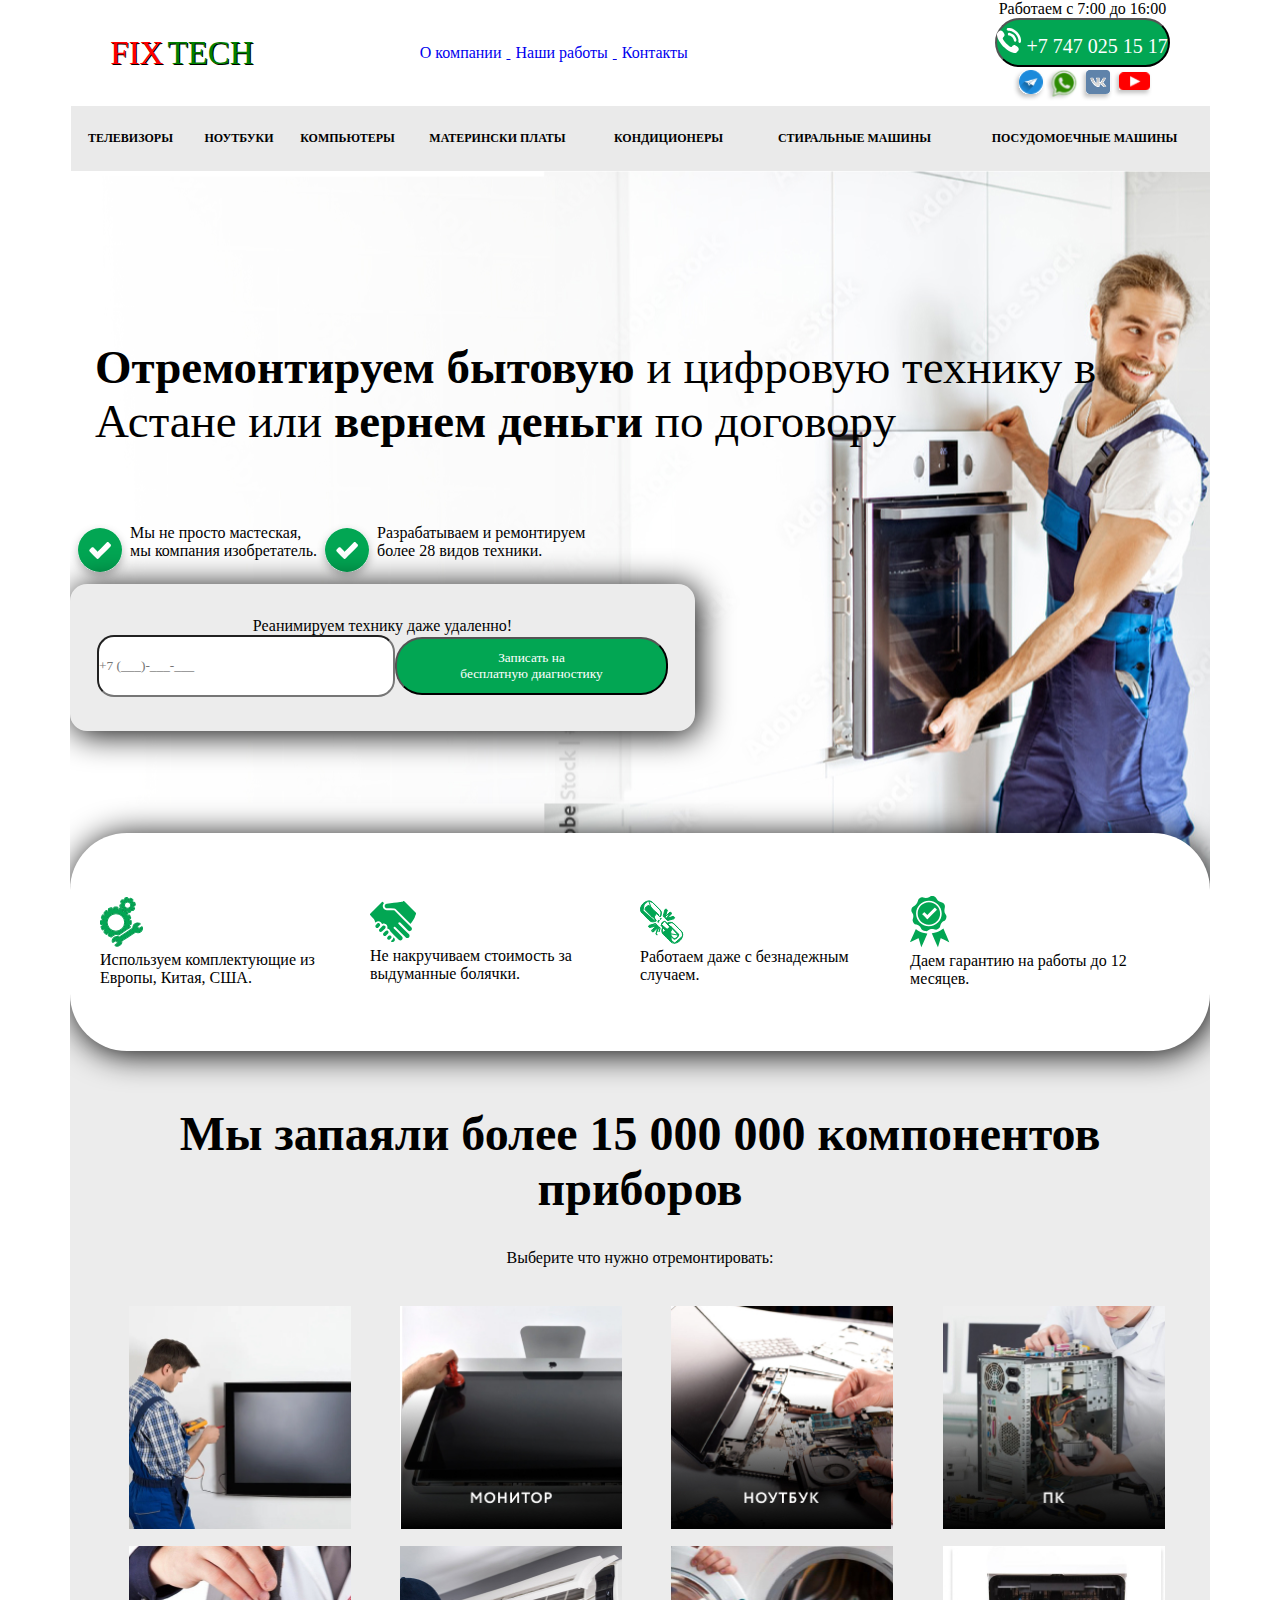
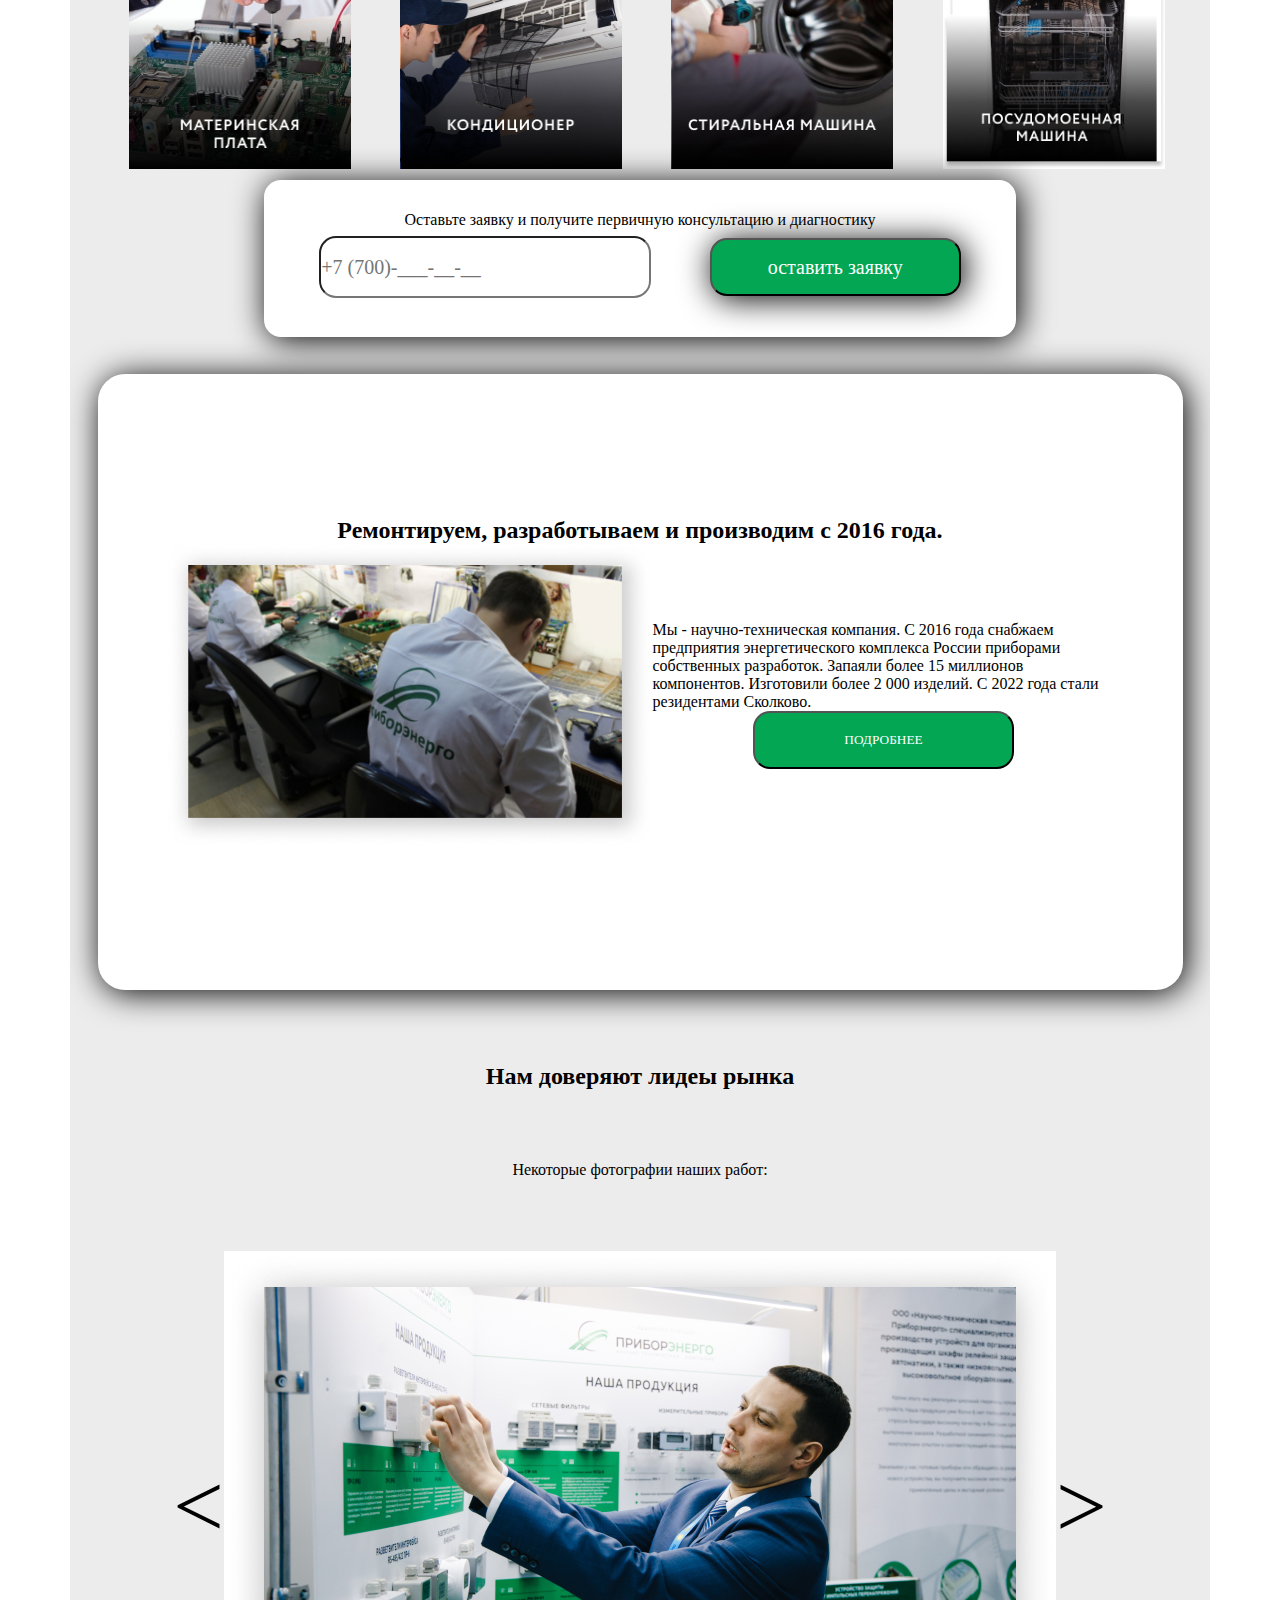
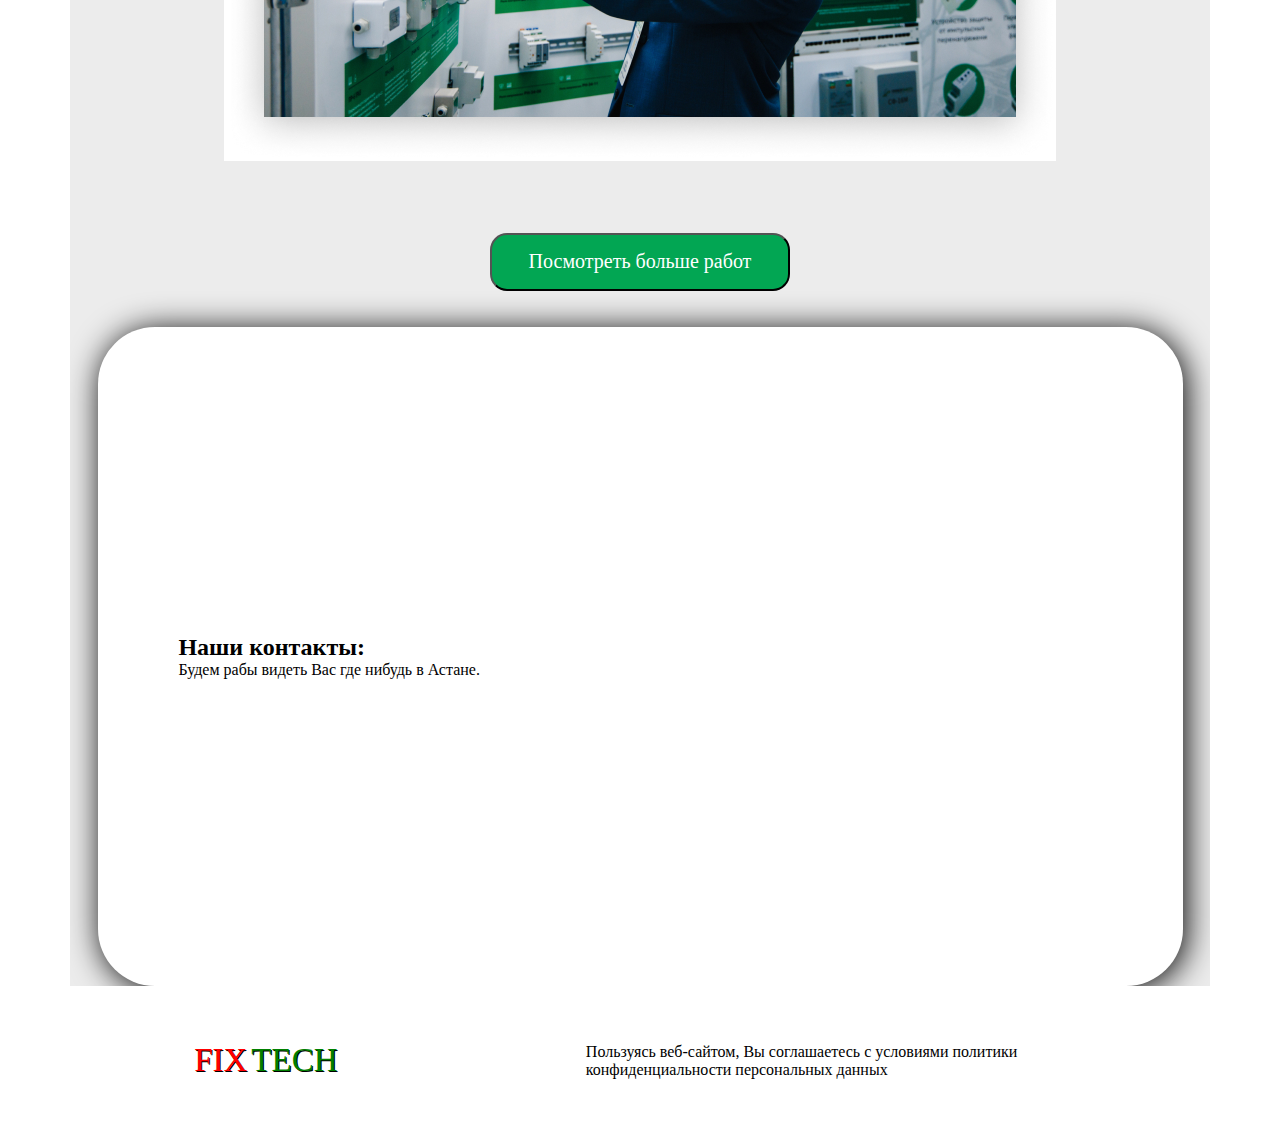
<file: index.html>
<!DOCTYPE html>
<html lang="en">
<head>
    <meta charset="UTF-8">
    <meta name="viewport" content="width=device-width, initial-scale=1.0">
    <title>Ремонт компьютеров и техники.</title>
    <meta name="description" content="Ремонт комьютерной техники, апгрейд, помощь в установки комплектующих, ремонт ноутбуков.">
    <link rel="stylesheet" href="css/nav.css">
    <link rel="stylesheet" href="css/article.css">
    <link rel="stylesheet" href="css/footer.css">
    <link rel="stylesheet" href="css/menu.css">
    <link rel="icon" type="image/x-icon" href="img/icon.png">
    <!-- Разметка JSON-LD, созданная Мастером разметки структурированных данных Google. -->
    <script type="application/ld+json">
        {
          "@context": "http://schema.org",
          "@type": "LocalBusiness",
          "name": "Отремонтируем бытовую и цифровую технику в Астане",
          "image": "https://amir248.github.io/fix-computer/img/img%205.jpg",
          "telephone": "+7 747 025 15",
          "address": {
            "@type": "PostalAddress",
            "streetAddress": "где нибудь в Астане",
            "addressLocality": "Astana",
            "addressRegion": "Kz",
            "postalCode": "010000",
            "addressCountry": "KZ"
          },

          "author": {
            "@type": "Person",
            "name": "Nurzhan"
          },
          "priceRange": "₸",

          "url": "https://amir248.github.io/fix-computer/",

          "openingHoursSpecification": [
            {
              "@type": "OpeningHoursSpecification",
              "dayOfWeek": [
                "Monday",
                "Tuesday",
                "Wednesday",
                "Thursday",
                "Friday"
              ],
              "opens": "07:00",
              "closes": "16:00"
            },
            {
              "@type": "OpeningHoursSpecification",
              "dayOfWeek": [
                "Saturday",
                "Sunday"
              ],
              "opens": "7:00",
              "closes": "15:00"
            }
          ]
        }
        </script>
</head>
<body>
    <main>
      <header w3-include-html="include/nav.html"></header>
      <article w3-include-html="include/article.html"></article>
      <footer w3-include-html="include/footer.html"></footer>
    </main>
    <script defer src="js/main.js"></script>
    <!-- <script src="js/include.js"></script> -->
</body>
</html>
</file>
<file: css/nav.css>
*{
    margin:0;
    padding:0;
    font-family: Circle;
}
@media(min-width:800px){
    .oneLine,.twoLine,.threeLine{
        display:none;
    }
}

:root{
    --width-global: 1140px;
}
.logo > span:nth-child(1){
    font-size: 33px;
    color:red;
    text-shadow:black 1px 1px;
}
.logo > span:nth-child(2){
    font-size: 33px;
    color:green;
    text-shadow:black 1px 1px;
}
body > main > header{
    display:flex;
    justify-content: center;
    align-items: center;
    width:100%;
    flex-direction:column;
}
body > main > header > nav{
    display:flex;
    justify-content:space-around;
    align-items:center;
    width:100%;
    max-width: var(--width-global);
    /* background: green; */
    flex-wrap:wrap;
}

body > main > header > nav > ul > a > li{
    display: inline-block;
    margin:1%;
}
body > main > header > nav > ul{
    width:100%;
    max-width:500px;
}
.callUs{
    display:flex;
    justify-content: center;
    align-items: center;
    flex-direction: column;
    
}
.callUs > a > button{
    width:100%;
    height:49px;
    max-width:217px;
    background:#02A653;
    border-radius: 27px;
    color:white;
    text-align:center;
    font-size: 20px;
}
.callUs > div{
    display:flex;
    justify-content: center;
    align-items:center;
    width:100%;
    flex-wrap:wrap;
}
.line{
    width:100%;
    max-width: var(--width-global);
    min-height:65px;
    display:flex;
    justify-content: center;
    align-items:center;
    flex-wrap: wrap;
}
.line > a{
    /* margin:1%; */
    font-size: 12px;
    background-color: #EAEAEA;
    width:100%;
    max-width: 162px;
    height:65px;
    display:flex;
    justify-content: center;
    align-items: center;
    text-decoration: none;
    color:black;
    font-weight:bold;
}
.line > a:nth-child(1){
    max-width: 120px;
}
.line > a:nth-child(2){
    max-width: 97px;
}
.line > a:nth-child(3){
    max-width: 120px;
}
.line> a:nth-child(4){
    max-width:180px;
}
.line > a:nth-child(6){
    max-width: 210px;
}
.line > a:nth-child(7){
    max-width: 250px;
}
.line > a:hover{
    background-color: #02A653;
    color:white;
    text-shadow: black 1px 1px;
}

@media(max-width:800px){
    body > main > header > nav > ul{
        display:none;
    }
    .oneLine,.twoLine,.threeLine{
        display:block;
        width:70px;
        height:3px;
        background:#02A653;
        margin-top:7px;
        margin-bottom:7px;
    }
   
}
</file>
<file: css/article.css>
*{
    margin:0;
    padding:0;
}
main{
    display:flex;
    width:100%;
    justify-content: center;
    align-items: center;
    flex-direction: column;
}
article{
    width:100%;
    max-width: var(--width-global);
    display:flex;
    justify-content: center;
    align-items:center;
    flex-direction: column;
    background-color: #ECECEC;
    overflow:hidden;
}
/* article > img{
    width: 100%;
    max-width: var(--width-global);
} */
article > .imgBox{
    overflow:hidden;
    width: 100%;
    max-width:var(--width-global);
    background-image: url('../img/bg.jpg');
    background-position: right center;
    min-height:717px;
    display:flex;
    justify-content: center;
    align-items:center flex-start;
    flex-direction: column;
}

article > .imgBox > p{
    font-size: 47px;
    width:727px;
    min-height:173px;
    margin:1%;
    margin-left:25px;
    width:100%;
}
@media(max-width:700px){
    article > .imgBox > p{
        font-size:22px;
        margin-left:0;
    }
}
.rowLine{
    display:flex;
    justify-content: flex-start;
    align-items: center;
    /* flex-direction: row; */
    flex-wrap:wrap;
    
}
.rowLine > div{
    display:flex;
    flex-direction: row;
}
.boxCallUs{
    width:100%;
    max-width:625px;
    height:147px;
    background-color: #ECECEC;
    border-radius:17px;
    display:flex;
    justify-content: center;
    align-items: center;
    flex-direction:column;
    box-shadow: 3px 3px 33px black;
}
.boxCallUs > div{
    display:flex;
    justify-content: center;
    align-items: center;
    width: 100%;
    flex-wrap: wrap;
}
.boxCallUs > div > button{
    background-color: #02A653;
    border-radius: 27px;
    color:white;
    width:100%;
    max-width:273px;
    min-height:58px;
}
.boxCallUs > div > input{
    width:100%;
    max-width:294px;
    min-height:58px;
    border-radius: 17px;
}
.oval{
    width:100%;
    max-width: var(--width-global);
    min-height: 218px;
    background-color: white;
    position: relative;
    bottom:55px;
    border-radius: 57px;
    display:flex;
    justify-content: center;
    align-items:center;
    flex-wrap:wrap;
    box-shadow: 3px 3px 33px black;
}
.oval > div{
    width:100%;
    max-width:270px;
}
section{
    background-color: #ECECEC;
    width:100%;
    /* max-width:var(--width-global); */
    max-width:calc(var(--width-global) - 55px);
    display:flex;
    height:100%;
    justify-content: center;
    align-items: center;
    flex-direction: column;
}
section > p{
    text-align: center;
    margin:3%;
}
section > h3{
    font-size: 48px;
    text-align: center;
}
@media(max-width:770px){
    article > section > h3{
        font-size: 22px;
    }
}
.whatNeedFix{
    display:flex;
    justify-content: space-around;
    align-items: center;
    width:100%;
    /* max-width:calc(var(--width-global) - 55px); */
    flex-wrap: wrap;
}
/* .whatNeedFix > div{
    margin:3%;
} */
.whatNeedFix > div > img{
    width:100%;
    max-width:222px;
    height:223px;
    margin:3%;
}
.boxCallUsTwo{
    display:flex;
    justify-content:center;
    align-items:center;
    flex-direction: column;
    width:100%;
    max-width:752px;
    height:157px;
    background-color: white;
    border-radius:17px;
    box-shadow: 3px 3px 33px black;
}
.boxCallUsTwo > div > input{
    width:100%;
    max-width:328px;
    height:58px;
    border-radius: 17px;
    font-size:20px;
}
.boxCallUsTwo > div{
    width:100%;
    max-width:700px;
    margin:1%;
    display:flex;
    justify-content: space-around;
    align-items: center;
}
.boxCallUsTwo > div > button{
    width:100%;
    max-width:251px;
    height: 58px;
    background-color: #02A653;
    border-radius: 17px;
    color:white;
    font-size:20px;
    box-shadow: 3px 3px 33px black;
}
.bigBox{
    display:flex;
    justify-content: center;
    align-items: center;
    flex-direction: column;
    background-color: white;
    width:100%;
    max-width:1140px;
    height:616px;
    border-radius: 27px;
    margin:37px;
    box-shadow: 3px 3px 33px black;
}
.bigBox > div{
    display:flex;
    justify-content: center;
    align-items: center;
    width:100%;
    max-width:1140px;
    flex-wrap: wrap;
}
.bigBox > div > img{
    width:100%;
    max-width:487px;
    height:303px;
}
.bigBox > div > div{
    display:flex;
    justify-content: center;
    align-items: center;
    width:100%;
    max-width:462px;
    height:200px;
    flex-direction: column;
}
.bigBox > div > div > button{
    width:100%;
    max-width:261px;
    height:58px;
    background-color: #02A653;    
    color:white;
    border-radius:17px;
}

.leaders-markets{
    display:flex;
    justify-content:space-around;
    align-items:center;
    /* background-color:#02A653; */
    width: 100%;
    min-height:900px;
    max-width: 11490px;
    flex-direction: column;
}
.leaders-markets > picture{
    width:100%;
    max-width: 952px;
    min-height:500px;
    display:flex;
    justify-content: center;
    align-items: center;
    flex-wrap: wrap;
}
.leaders-markets > picture > img{
    width:100%;
    max-width: 832px;
}
.leaders-markets > picture > span{
    font-size: 90px;
}
.leaders-markets > button{
    width:100%;
    max-width:300px;
    height: 58px;
    background-color: #02A653;
    border-radius: 17px;
    color:white;
    font-size: 20px;
}
.ourContacts{
    display: flex;
    justify-content: center;
    align-items: center;
    width:100%;
    max-width: var(--width-global);
    flex-wrap: wrap;
    min-height: 659px;
    background-color: white;
    border-radius: 57px;
    box-shadow: 3px 3px 33px black;
}
.ourContacts > div{
    margin:1%;
}
</file>
<file: css/footer.css>
*{
    margin:0;
    padding:0;
}
footer{
    width:100%;
    min-height:150px;
    max-width: var(--width-global);
    display:flex;
    justify-content: space-around;
    align-items: center;
    flex-wrap:wrap;
    background-color: white;
}
footer > div > p > span:nth-child(1){
    font-size: 33px;
    color:red;
    text-shadow:black 1px 1px;
}
footer > div > p > span:nth-child(2){
    font-size: 33px;
    color:green;
    text-shadow:black 1px 1px;
}
footer > div{
    width:100%;
    max-width: var(--width-global);
    display:flex;
    justify-content: space-around;
    align-items: center;
    flex-wrap:wrap;
}
footer > div > p:nth-child(2){
    width:100%;
    max-width: 500px;
}
</file>
<file: css/menu.css>
#boxMenu > a{
    text-decoration: none;
    color:white;
    text-shadow: 1px 1px black;
    margin:3%;
}
</file>
